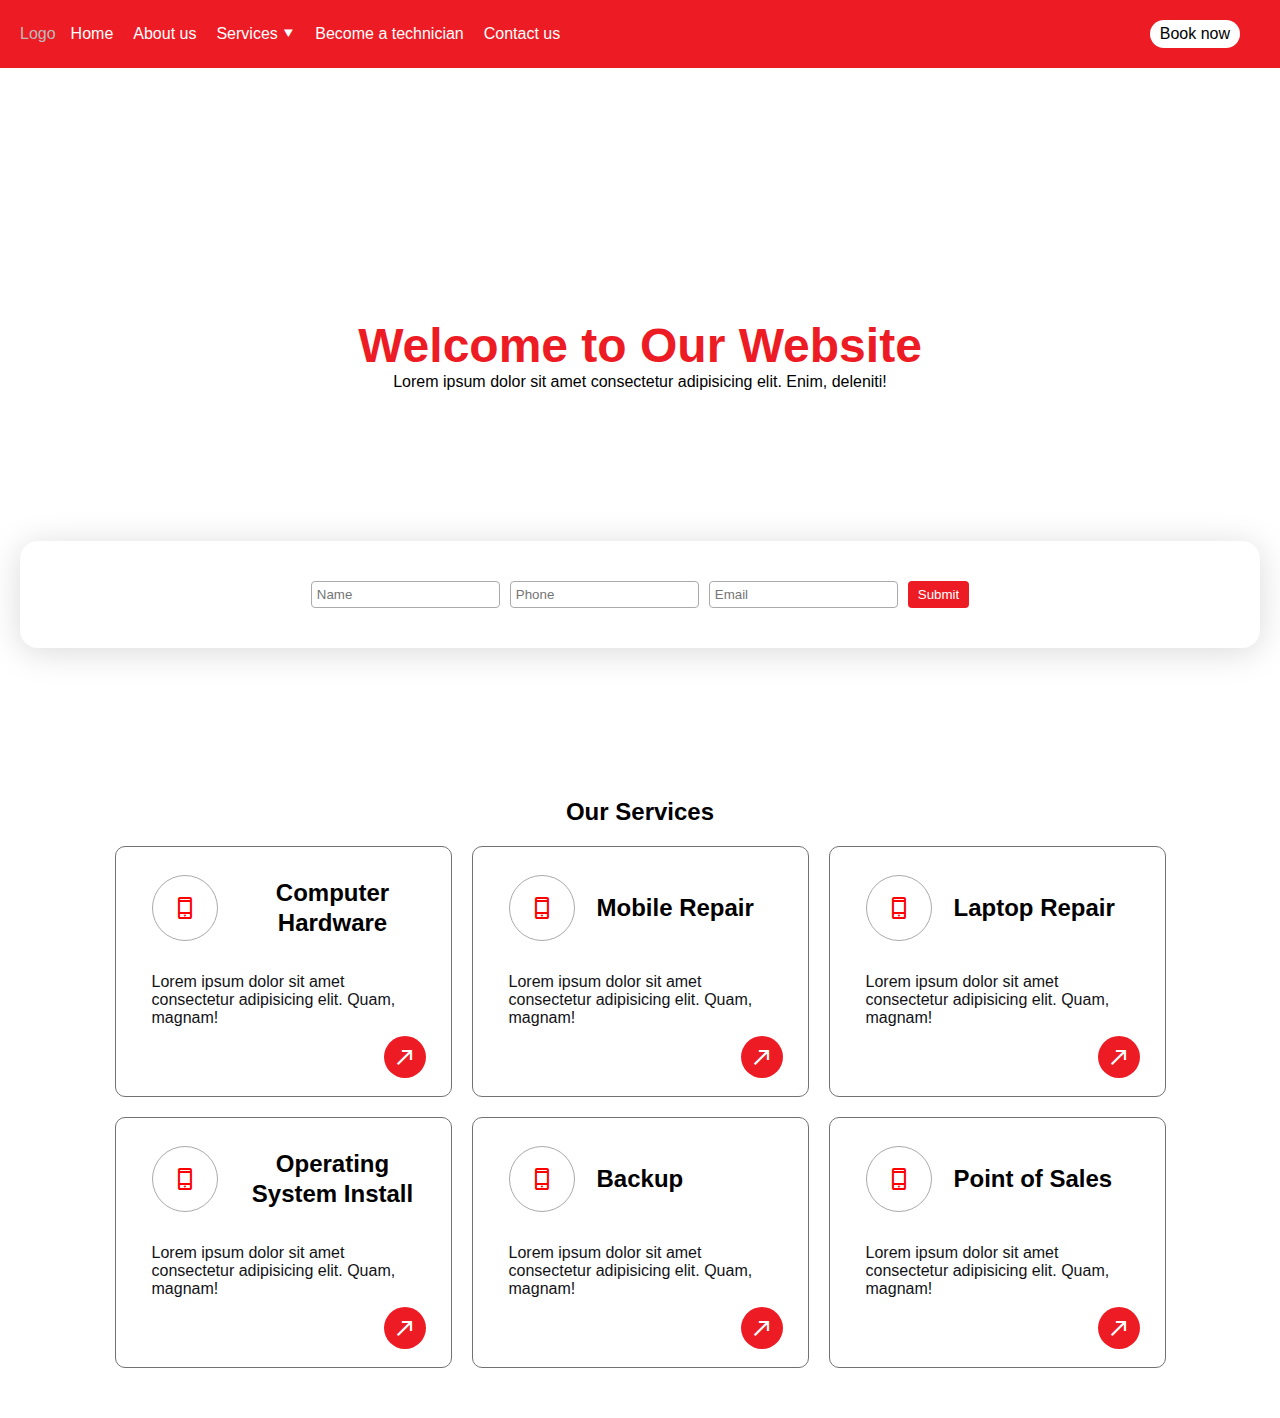
<file: index.html>
<!DOCTYPE html>
<html lang="en">
  <head>
    <meta charset="UTF-8" />
    <meta name="viewport" content="width=device-width, initial-scale=1.0" />
    <title>Vanilla Landing Page</title>
    <link rel="stylesheet" href="css/styles.css" />
    <link
      rel="stylesheet"
      href="https://fonts.googleapis.com/css2?family=Material+Symbols+Outlined:opsz,wght,FILL,GRAD@24,400,0,0"
    />
  </head>
  <body>
    <header>
      <span class="brand-logo">Logo</span>
      <nav>
        <ul>
          <li><a href="#">Home</a></li>
          <li><a href="#">About us</a></li>
          <li class="dropdown">
            <a href="#">Services &#11206;</a>
            <div class="dropdown-content">
              <a href="#">Service 1</a>
              <a href="#">Service 2</a>
              <a href="#">Service 3</a>
            </div>
          </li>
          <li><a href="#">Become a technician</a></li>
          <li><a href="#">Contact us</a></li>
          <div class="flex-grow"></div>
          <li class="header-book-now-btn"><a href="#">Book now</a></li>
        </ul>
      </nav>
    </header>

    <section class="landing">
      <h1>Welcome to Our Website</h1>
      <p>
        Lorem ipsum dolor sit amet consectetur adipisicing elit. Enim, deleniti!
      </p>

      <form id="myForm">
        <input type="text" id="name" name="name" placeholder="Name" required />
        <input
          type="text"
          id="phone"
          name="phone"
          placeholder="Phone"
          required
        />
        <input
          type="email"
          id="email"
          name="email"
          placeholder="Email"
          required
        />
        <input type="submit" value="Submit" />
      </form>
    </section>

    <section class="services">
      <h2>Our Services</h2>
      
      <div class="services-card-container">
      </div>

    </div>

    <script src="js/main.js"></script>
  </body>
</html>
</file>
<file: css/styles.css>
:root {
  --primary-color: #ed1b24;
}

* {
  margin: 0;
  padding: 0;
  box-sizing: border-box;
}

body {
  font-family: Arial, sans-serif;
  background-color: #fff;
}

header {
  padding: 20px;
  display: flex;
  justify-content: flex-start;
  align-items: center;
  background-color: var(--primary-color);
}

.brand-logo {
  color: #bbb;
  margin-right: 15px;
}

nav {
  width: 100%;
}

nav ul {
  display: flex;
  justify-content: center;
  align-items: center;
  list-style: none;
}

nav ul li {
  display: inline;
  margin-right: 20px;
}

nav ul li a {
  color: #fff;
  text-decoration: none;
}

.header-book-now-btn a {
  display: flex;
  justify-content: center;
  align-items: center;
  flex: 1;
  padding: 5px 10px;
  border-radius: 99px;
  background-color: #fff;
  color: #000;
}

.dropdown-content {
  display: none;
  position: absolute;
  background-color: var(--primary-color);
  z-index: 1;
}

.dropdown-content a {
  padding: 10px;
}

.dropdown-content a:hover {
  background-color: rgba(0, 0, 0, 0.2);
}

.dropdown:hover .dropdown-content {
  display: flex;
  flex-direction: column;
}

.flex-grow {
  display: flex;
  flex-grow: 1;
}

.landing {
  margin-top: 150px;
  padding: 100px 0;
  text-align: center;
}

.landing h1 {
  font-size: 3em;
  color: var(--primary-color);
}

form {
  margin: 150px 20px 0 20px;
  padding: 40px 48px;
  display: flex;
  flex-direction: row;
  flex-wrap: wrap;
  justify-content: center;
  align-items: center;
  column-gap: 10px;
  row-gap: 20px;
  border-radius: 18px;
  box-shadow: 0 4px 34px 0 rgba(0, 0, 0, 0.15);
}

input[type="text"],
input[type="email"] {
  padding: 5px;
  border-radius: 4px;
  border: 1px solid #aaa;
}

input[type="submit"] {
  padding: 6px 10px;
  background-color: var(--primary-color);
  color: #fff;
  border: none;
  border-radius: 4px;
  cursor: pointer;
}

.services {
  margin: 0 20px;
  padding: 50px 0;
  text-align: center;
}

.services h2 {
  margin-bottom: 20px;
}

.services-card-container {
  display: flex;
  justify-content: center;
  flex-wrap: wrap;
  gap: 20px;
}

.service-card {
  position: relative;
  padding: 27.5px 25px 18px 36px;
  width: 337px;
  height: 251px;
  display: flex;
  flex-direction: column;
  gap: 32px;
  background-color: #fff;
  border: 1px solid rgba(114, 114, 114, 1);
  border-radius: 10px;
  cursor: pointer;
  overflow: hidden;
}

.service-card-header {
  display: flex;
  justify-content: flex-start;
  align-items: center;
  column-gap: 22px;
}

.service-card .icon {
  flex: 0 0 66px; /* Use this instead of icon width to maintain the actual icon width */
  height: 66px;
  display: grid;
  place-items: center;
  color: #f00;
  border-radius: 999px;
  border: 1px solid #aaa;
}

.service-card h3 {
  font-weight: 600;
  font-size: 24px;
  line-height: 30px;
  letter-spacing: 2%;
}

.service-card-body {
  text-align: left;
  font-weight: 400;
  color: #121216;
}

.service-card .arrow {
  position: absolute;
  right: 25px;
  bottom: 18px;
  width: 42px;
  height: 42px;
  display: grid;
  place-items: center;
  color: #fff;
  border-radius: 21px;
  background-color: var(--primary-color);
  z-index: 2;
}

.service-card:hover .service-card-overlay {
  top: 0;
}

.service-card-overlay {
  padding: 10px;
  position: absolute;
  right: 0;
  bottom: 0;
  left: 0;
  display: flex;
  flex-direction: column;
  gap: 20px;
  color: #fff;
  background-size: cover;
  z-index: 1;
  top: 100%;
  transition: top 0.5s;
}
</file>
